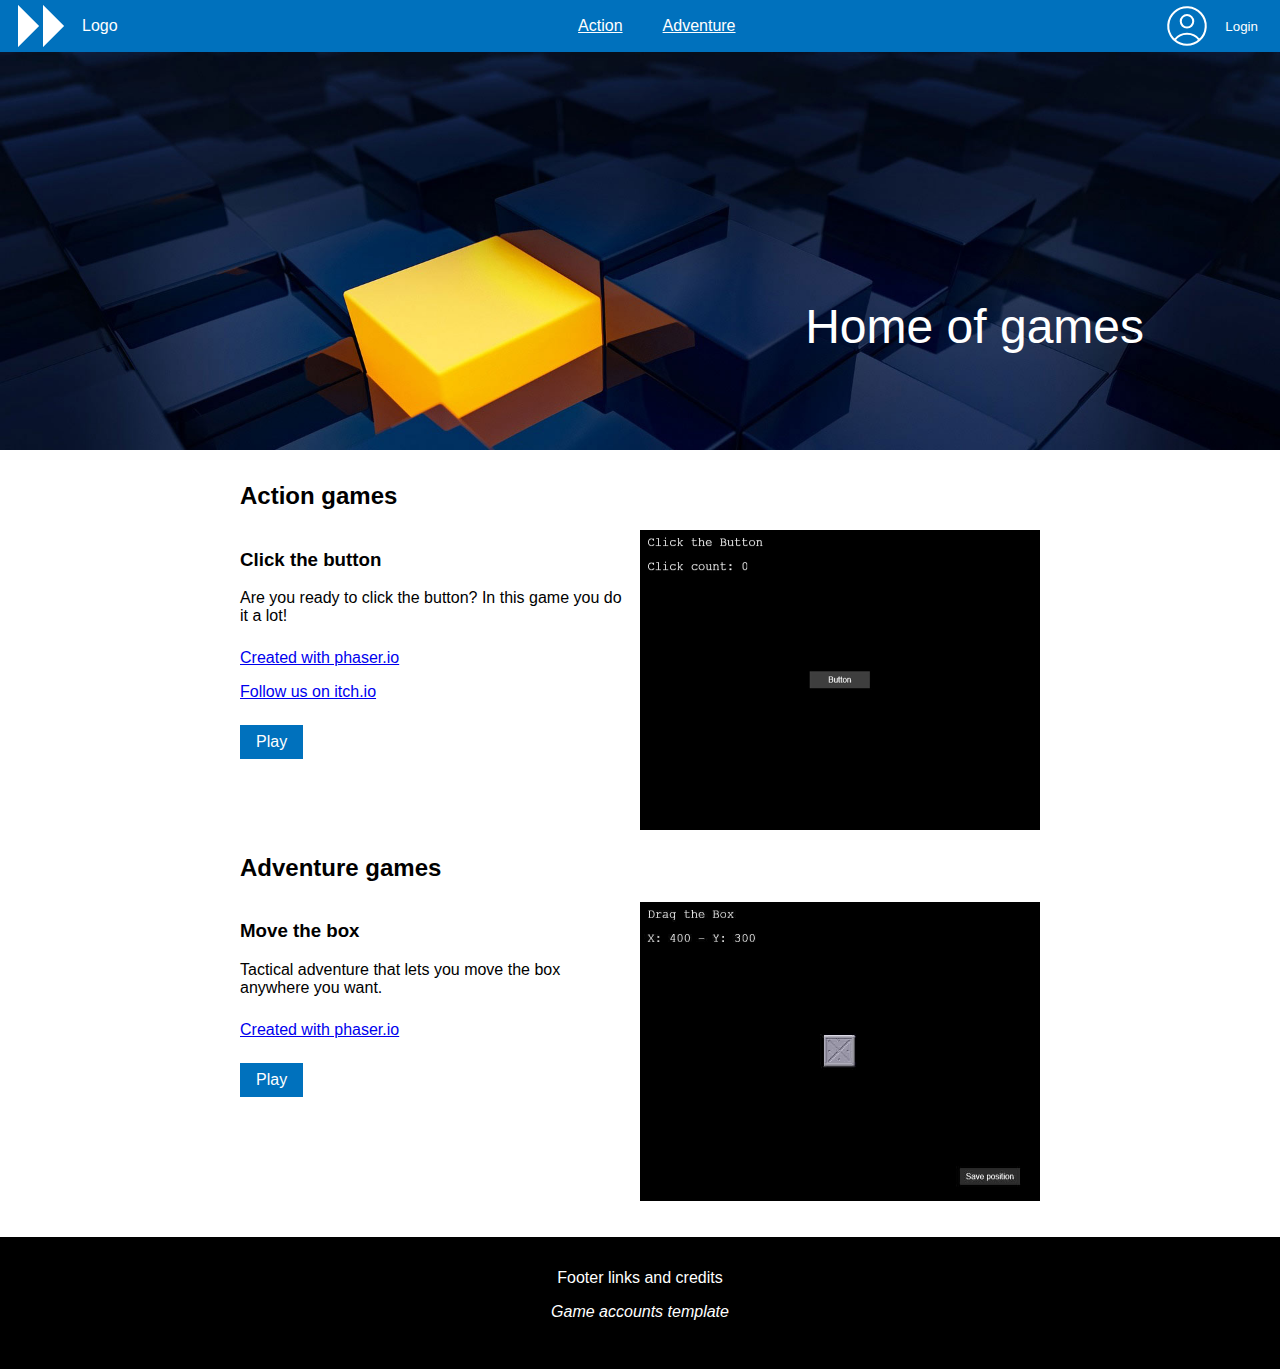
<file: index.html>
<!DOCTYPE html>
<html lang="en">

<head>
    <meta charset="UTF-8">
    <meta name="viewport" content="width=device-width, initial-scale=1.0">
    <title>Game accounts</title>
    <link rel="stylesheet" href="style.css">
    <script src="loginform.js"></script>
    <link rel="shortcut icon" href="img/logo.png" type="image/x-icon">
</head>
<header>
    <div class="logo"><img src="img/logo_white.png" alt="">Logo</div>
    <nav>
        <ul>
            <li><a href="#action">Action</a></li>
            <li><a href="#adventure">Adventure</a></li>
        </ul>
    </nav>
    <div id="login_btn"></div>
</header>
<div class="hero">
    <blockquote>Home of games</blockquote>
</div>
<nav></nav>
<main>
    <div id="game_list"></div>
</main>
<footer>
    <p>Footer links and credits</p>
    <i>Game accounts template</i>
</footer>

<body>
    <script>
        const login_btn_elem = document.getElementById("login_btn")
        login_btn_elem.innerHTML = loginbutton(false)
    </script>
    <script>
        const game_list_elem = document.getElementById("game_list")

        async function getData(isloggedin = false) {
            const url = "./page_data.json";
            try {
                const response = await fetch(url);
                if (!response.ok) {
                    throw new Error(`Response status: ${response.status}`);
                }

                const json = await response.json();
                let html = ""
                function getOtherLinks(otherlinks) {
                    let html = ""
                    otherlinks.forEach(otherlink => {
                        html += `<a href="${otherlink.target}" target="_blank">${otherlink.text}</a>`
                    })
                    return html
                }
                json.sections.forEach(section => {
                    html += `<section id="${section.id}">`
                    html += `<h2>${section.name}</h2>`
                    section.games.forEach(game => {
                        html += `<div class="game_card">
                            <div class="game_info">
                                <h3>${game.name}</h3>
                                <p>${game.desc}</p>
                                ${getOtherLinks(game.otherlinks)}
                                <a href="${game.gamelink}?loggedin=${isloggedin}" class="play_btn">Play</a>
                                
                            </div>
                            <div class="game_gallery">
                                `
                        game.gallery.forEach(img => {
                            html += `<img src="img/games/${img.src}" alt="${img.alt}">`
                        });
                        html += '</div></div>'
                    });

                });
                html += '</section>'

                game_list_elem.innerHTML = html
            } catch (error) {
                console.error(error.message);
            }
        }
        const urlParams = new URLSearchParams(window.location.search);
        let isloggedin = urlParams.get('loggedin')
        getData(isloggedin)

    </script>

</body>

</html>
</file>
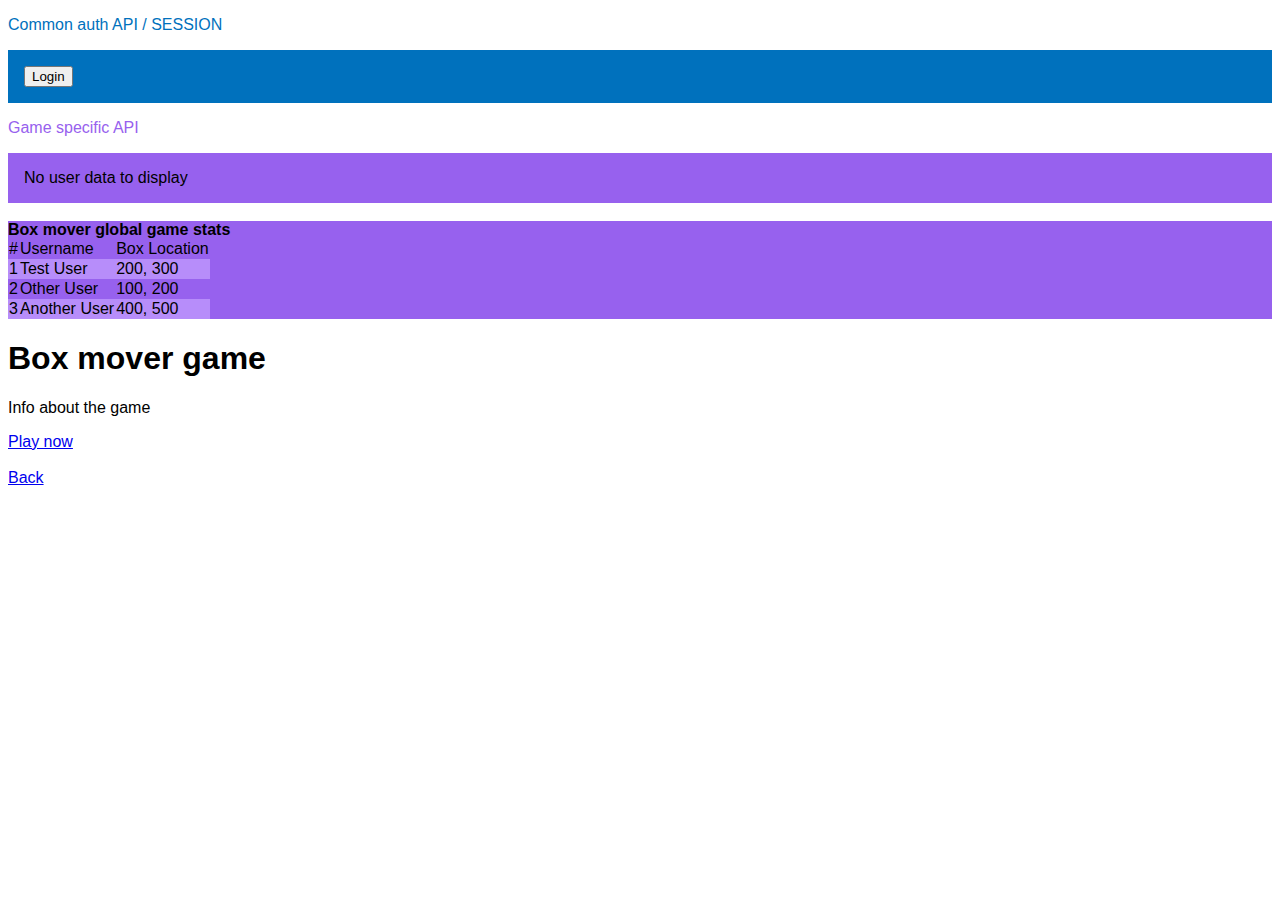
<file: box-mover/index.html>
<!DOCTYPE html>
<html lang="en">

<head>
    <meta charset="UTF-8">
    <meta name="viewport" content="width=device-width, initial-scale=1.0">
    <title>Box mover</title>
    <script src="../loginform.js"></script>
    <link rel="shortcut icon" href="game/img/box_logo.png" type="image/x-icon">
    <link rel="stylesheet" href="style.css">
</head>

<body>
    <header>
        <p style="color: var(--primary-main);">Common auth API / SESSION</p>
        <div id="login_btn"></div>
        <p style="color: var(--secondary-main);">Game specific API</p>
        <div id="my_stats"></div>
        <br>

        <div id="global_stats"><b>Box mover global game stats</b>
            <table>
                <thead>
                    <tr>
                        <td>#</td>
                        <td>Username</td>
                        <td>Box Location</td>
                    </tr>
                </thead>
                <tbody>
                    <tr>
                        <td>1</td>
                        <td>Test User</td>
                        <td>200, 300</td>
                    </tr>
                    <tr>
                        <td>2</td>
                        <td>Other User</td>
                        <td>100, 200</td>
                    </tr>
                    <tr>
                        <td>3</td>
                        <td>Another User</td>
                        <td>400, 500</td>
                    </tr>
                </tbody>
            </table>
        </div>
    </header>

    <main>
        <h1>Box mover game</h1>
        <p>Info about the game</p>
        <a href="game/" id="play_link">Play now</a>
        <br>
        <br>
    </main>
</body>
<script>
    // simulate common authentication API
    const loggedin = userIsLoggedin();
    const login_btn_elem = document.getElementById("login_btn")
    login_btn_elem.innerHTML = loggedin ? ' Welcome ' : ''
    login_btn_elem.innerHTML += loginbutton()
    document.querySelector("main").innerHTML += `<a href="../?loggedin=${loggedin}">Back</a>`
    document.getElementById("play_link").setAttribute("href", `game/?loggedin=${loggedin}`)

    // simulate game specific API
    const account_loggedin = document.querySelector(".account_box").getAttribute("loggedin") == "true"
    const my_stats_elem = document.getElementById("my_stats")
    if (account_loggedin) {
        my_stats_elem.innerHTML = 'You left the box at position [200, 300]'
    }
    else {
        my_stats_elem.innerHTML = 'No user data to display'
    }
</script>


</html>
</file>
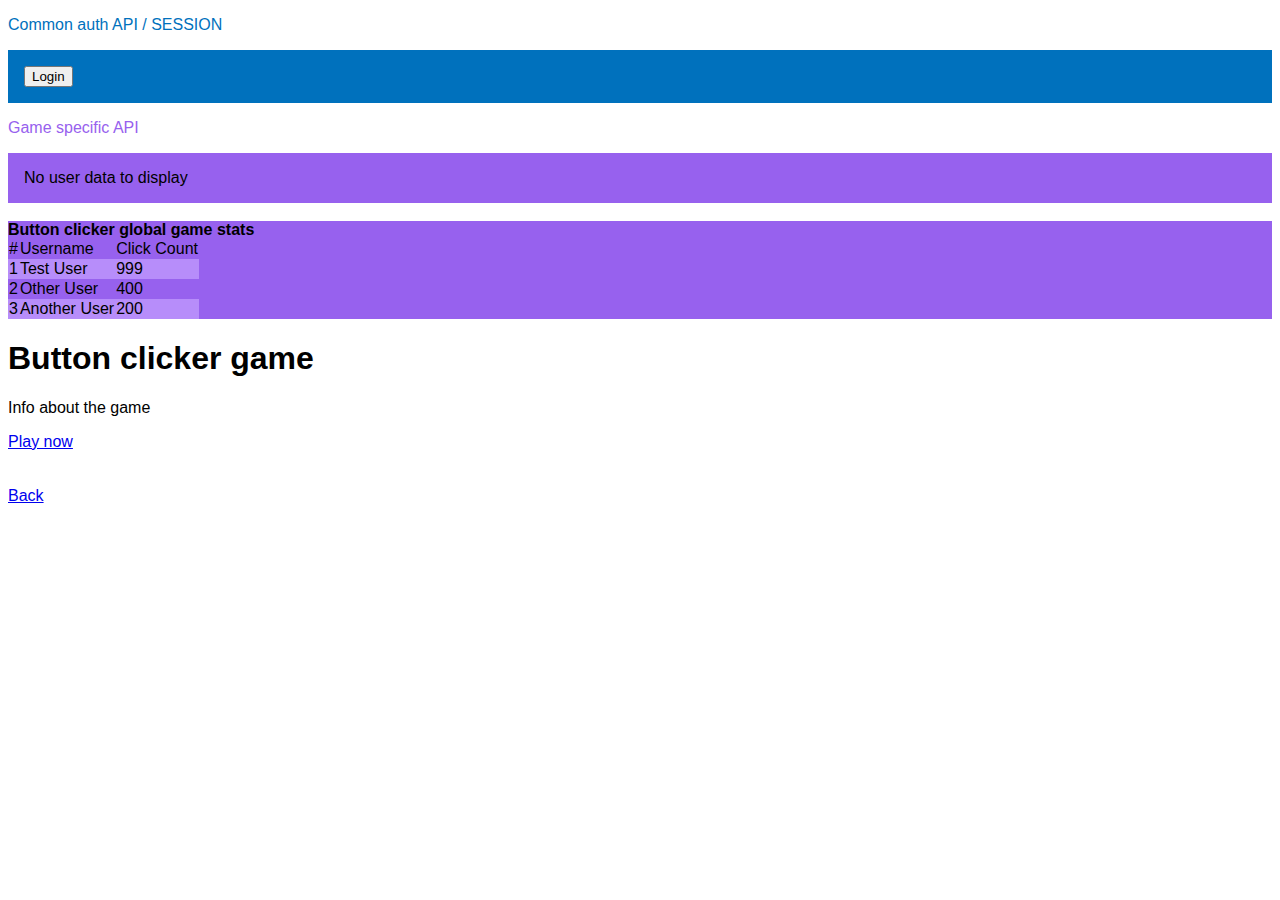
<file: button-clicker/index.html>
<!DOCTYPE html>
<html lang="en">

<head>
    <meta charset="UTF-8">
    <meta name="viewport" content="width=device-width, initial-scale=1.0">
    <title>Button clicker</title>
    <script src="../loginform.js"></script>
    <link rel="shortcut icon" href="img/button_logo.png" type="image/x-icon">
    <link rel="stylesheet" href="style.css">
</head>

<body>
    <header>
        <p style="color: var(--primary-main);">Common auth API / SESSION</p>
        <div id="login_btn"></div>
        <p style="color: var(--secondary-main);">Game specific API</p>
        <div id="my_stats"></div>
        <br>
        <div id="global_stats"><b>Button clicker global game stats</b>
            <table>
                <thead>
                    <tr>
                        <td>#</td>
                        <td>Username</td>
                        <td>Click Count</td>
                    </tr>
                </thead>
                <tbody>
                    <tr>
                        <td>1</td>
                        <td>Test User</td>
                        <td>999</td>
                    </tr>
                    <tr>
                        <td>2</td>
                        <td>Other User</td>
                        <td>400</td>
                    </tr>
                    <tr>
                        <td>3</td>
                        <td>Another User</td>
                        <td>200</td>
                    </tr>
                </tbody>
            </table>
        </div>
    </header>

    <main>
        <h1>Button clicker game</h1>
        <p>Info about the game</p>
        <a href="game/" id="play_link">Play now</a>
        <br>
        <br><br>


    </main>
</body>
<script>
    // simulate common authentication API
    const loggedin = userIsLoggedin();
    const login_btn_elem = document.getElementById("login_btn")
    login_btn_elem.innerHTML = loggedin ? 'Welcome ' : ''
    login_btn_elem.innerHTML += loginbutton()
    document.querySelector("main").innerHTML += `<a href="../?loggedin=${loggedin}">Back</a>`
    document.getElementById("play_link").setAttribute("href", `game/?loggedin=${loggedin}`)

    // simulate game specific API
    const my_stats_elem = document.getElementById("my_stats")
    if (loggedin) {
        my_stats_elem.innerHTML += 'Your highest click count is 999'
    }
    else {
        my_stats_elem.innerHTML = 'No user data to display'
    }
</script>

</html>
</file>
<file: style.css>
:root {
    --primary-main: rgb(0, 113, 189);
    --primary-light: rgb(12, 136, 219);
}

body {
    margin: 0;
    font-family: Arial, Helvetica, sans-serif;
    position: relative;
}

header {
    display: flex;
    align-items: center;
    justify-content: space-between;
    background-color: var(--primary-main);
    color: white;
    position: fixed;
    top: 0;
    z-index: 999;
    width: 100%;
}

header img {
    max-height: 50px;
}

.avatar_icon {
    background-image: url("img/avatars/user_avatar-01.jpg");
    background-size: contain;
    border-radius: 50%;
    width: 50px;
    height: 50px;
}

.login_icon {
    background-image: url("img/account_white.svg");
    background-size: contain;
    width: 50px;
    height: 50px;
}

main {
    margin: 2em auto;
    max-width: 800px;
}

.hero {
    background-image: url('img/hero.jpg');
    min-height: 400px;
    position: relative;
    background-size: cover;
    background-repeat: no-repeat;
    margin-top: 50px;
}

.hero blockquote {
    color: white;
    font-size: 3em;
    position: absolute;
    right: 2em;
    bottom: 1em;
}

nav ul {
    display: flex;
    gap: 0.5em;
    list-style-type: none;
}

nav ul li a,
nav ul li a:visited {
    color: white;
    padding: 1em;
}

nav ul li a:hover {
    text-decoration: none;
}

.logo {
    display: flex;
    align-items: center;
    gap: 1em;
    margin-left: 1em;
}


.game_card {
    display: flex;
    gap: 1em;
}

.game_gallery img {
    max-width: 400px;
}

#login_btn {
    display: flex;
    justify-content: end;
    min-width: 100px;
    margin-right: 1em;
}

#login_btn button {
    background-color: unset;
    display: flex;
    gap: 1em;
    justify-content: space-between;
    align-items: center;
    border: none;
    width: 100%;
    color: white;
}

#login_btn button:hover {
    background-color: var(--primary-light);
    cursor: pointer;
}

#login_btn button span {
    display: block;
}

.game_info a {
    display: block;
    padding: 0.5em;
    padding-left: 0;
}

.game_info .play_btn {
    background-color: var(--primary-main);
    display: inline-block;
    color: white;
    padding: 0.5em 1em;
    text-decoration: none;
    margin-top: 1em;
}

.game_info .play_btn:hover {
    background-color: rgb(12, 136, 219);
}

footer {
    background-color: black;
    min-height: 100px;
    color: white;
    padding: 1em;
    text-align: center;
}
</file>
<file: box-mover/style.css>
:root {
    --primary-main: rgb(0, 113, 189);
    --secondary-main: #9761ee;
    --secondary-light: #b78dfa;
}

body {
    font-family: Arial, Helvetica, sans-serif
}

#login_btn {
    background-color: var(--primary-main);
    padding: 1em;
    color: white;
    margin-bottom: 1em;
}

#my_stats {
    padding: 1em;
    background-color: var(--secondary-main);
}

#global_stats {
    background-color: var(--secondary-main);
}

#global_stats table {
    border-collapse: collapse;
}

#global_stats table tbody tr:nth-child(odd) {
    background-color: var(--secondary-light);
}
</file>
<file: button-clicker/style.css>
:root {
    --primary-main: rgb(0, 113, 189);
    --secondary-main: #9761ee;
    --secondary-light: #b78dfa;
}

body {
    font-family: Arial, Helvetica, sans-serif
}

#login_btn {
    background-color: var(--primary-main);
    padding: 1em;
    color: white;
    margin-bottom: 1em;
}

#my_stats {
    padding: 1em;
    background-color: var(--secondary-main);
}

#global_stats {
    background-color: var(--secondary-main);
}

#global_stats table {
    border-collapse: collapse;
}

#global_stats table tbody tr:nth-child(odd) {
    background-color: var(--secondary-light);
}
</file>
